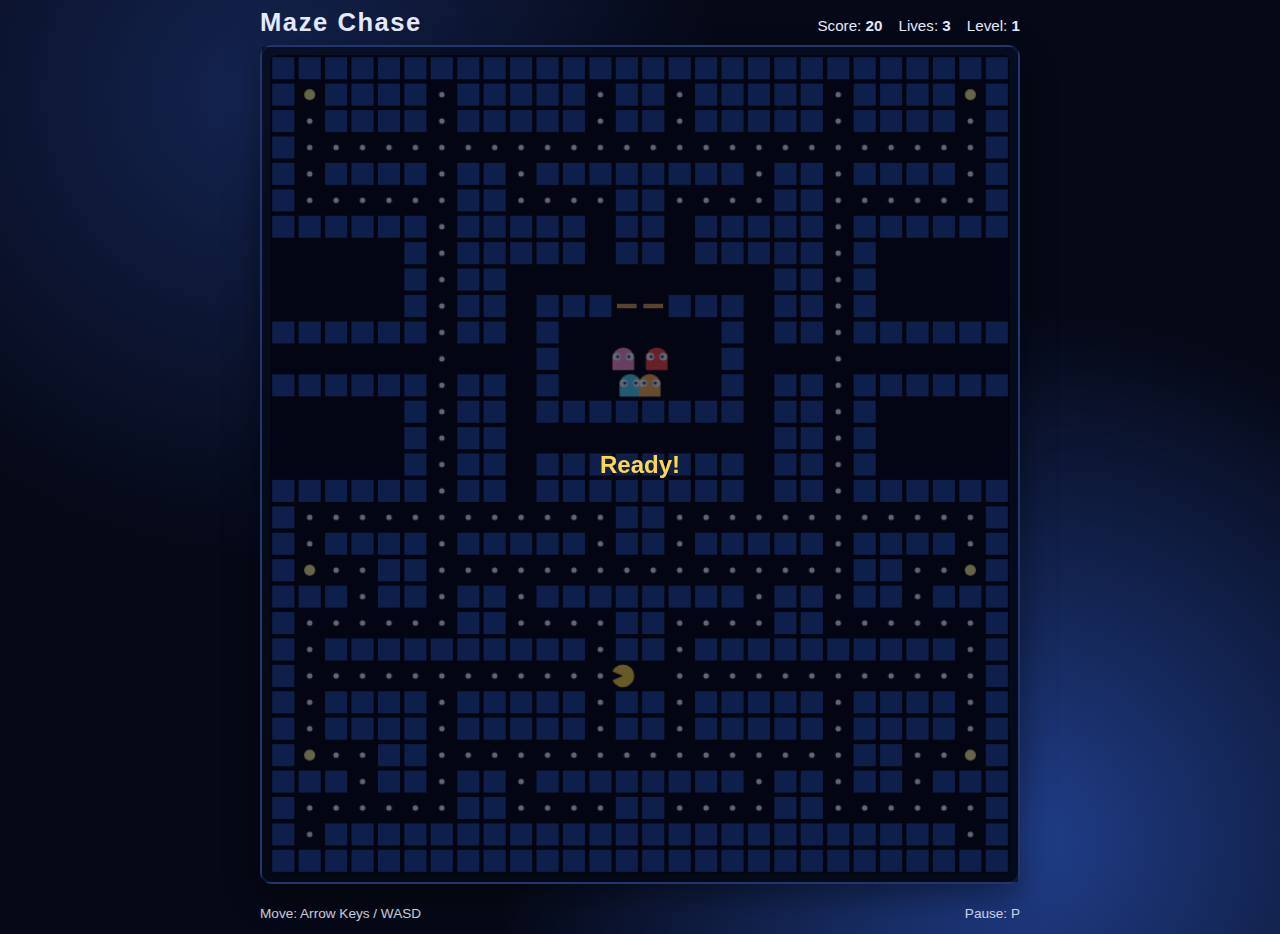
<file: games/pacman/index.html>
<!DOCTYPE html>
<html lang="en">
<head>
  <meta charset="UTF-8">
  <meta name="viewport" content="width=device-width, initial-scale=1.0">
  <title>Maze Chase</title>
  <link rel="stylesheet" href="./styles.css">
</head>
<body>
  <main class="app">
    <header class="hud">
      <h1>Maze Chase</h1>
      <div class="stats">
        <span>Score: <strong id="score">0</strong></span>
        <span>Lives: <strong id="lives">3</strong></span>
        <span>Level: <strong id="level">1</strong></span>
      </div>
    </header>
    <section class="game-wrap">
      <canvas id="game" width="672" height="744" aria-label="Maze game"></canvas>
      <div id="message" class="message hidden"></div>
    </section>
    <footer class="help">
      <p>Move: Arrow Keys / WASD</p>
      <p>Pause: P</p>
    </footer>
  </main>
  <script src="./game.js"></script>
</body>
</html>
</file>
<file: games/pacman/styles.css>
:root {
  --bg: #050816;
  --panel: #0f1630;
  --line: #233670;
  --text: #e6ebff;
  --accent: #ffd84d;
}

* {
  box-sizing: border-box;
}

body {
  margin: 0;
  font-family: "Trebuchet MS", "Segoe UI", sans-serif;
  background:
    radial-gradient(circle at 20% 10%, #142451 0, transparent 35%),
    radial-gradient(circle at 80% 90%, #203e8a 0, transparent 40%),
    var(--bg);
  color: var(--text);
  min-height: 100vh;
  display: grid;
  place-items: center;
}

.app {
  width: min(94vw, 760px);
}

.hud {
  display: flex;
  justify-content: space-between;
  align-items: baseline;
  gap: 1rem;
}

.hud h1 {
  margin: 0.5rem 0;
  font-size: clamp(1.1rem, 4vw, 1.6rem);
  letter-spacing: 0.06em;
}

.stats {
  display: flex;
  gap: 1rem;
  flex-wrap: wrap;
  font-size: 0.95rem;
}

.game-wrap {
  position: relative;
  border: 2px solid var(--line);
  border-radius: 12px;
  padding: 8px;
  background: linear-gradient(180deg, rgba(19, 30, 65, 0.8), rgba(8, 13, 28, 0.9));
  box-shadow: 0 12px 35px rgba(0, 0, 0, 0.45);
}

canvas {
  width: 100%;
  height: auto;
  display: block;
  border-radius: 8px;
}

.message {
  position: absolute;
  inset: 0;
  display: grid;
  place-items: center;
  text-align: center;
  padding: 1rem;
  font-size: clamp(1rem, 4vw, 1.5rem);
  font-weight: 700;
  color: var(--accent);
  background: rgba(2, 5, 17, 0.6);
}

.hidden {
  display: none;
}

.help {
  display: flex;
  justify-content: space-between;
  gap: 1rem;
  margin-top: 0.5rem;
  font-size: 0.85rem;
  opacity: 0.85;
}

@media (max-width: 640px) {
  .help {
    flex-direction: column;
    gap: 0.2rem;
  }
}
</file>
